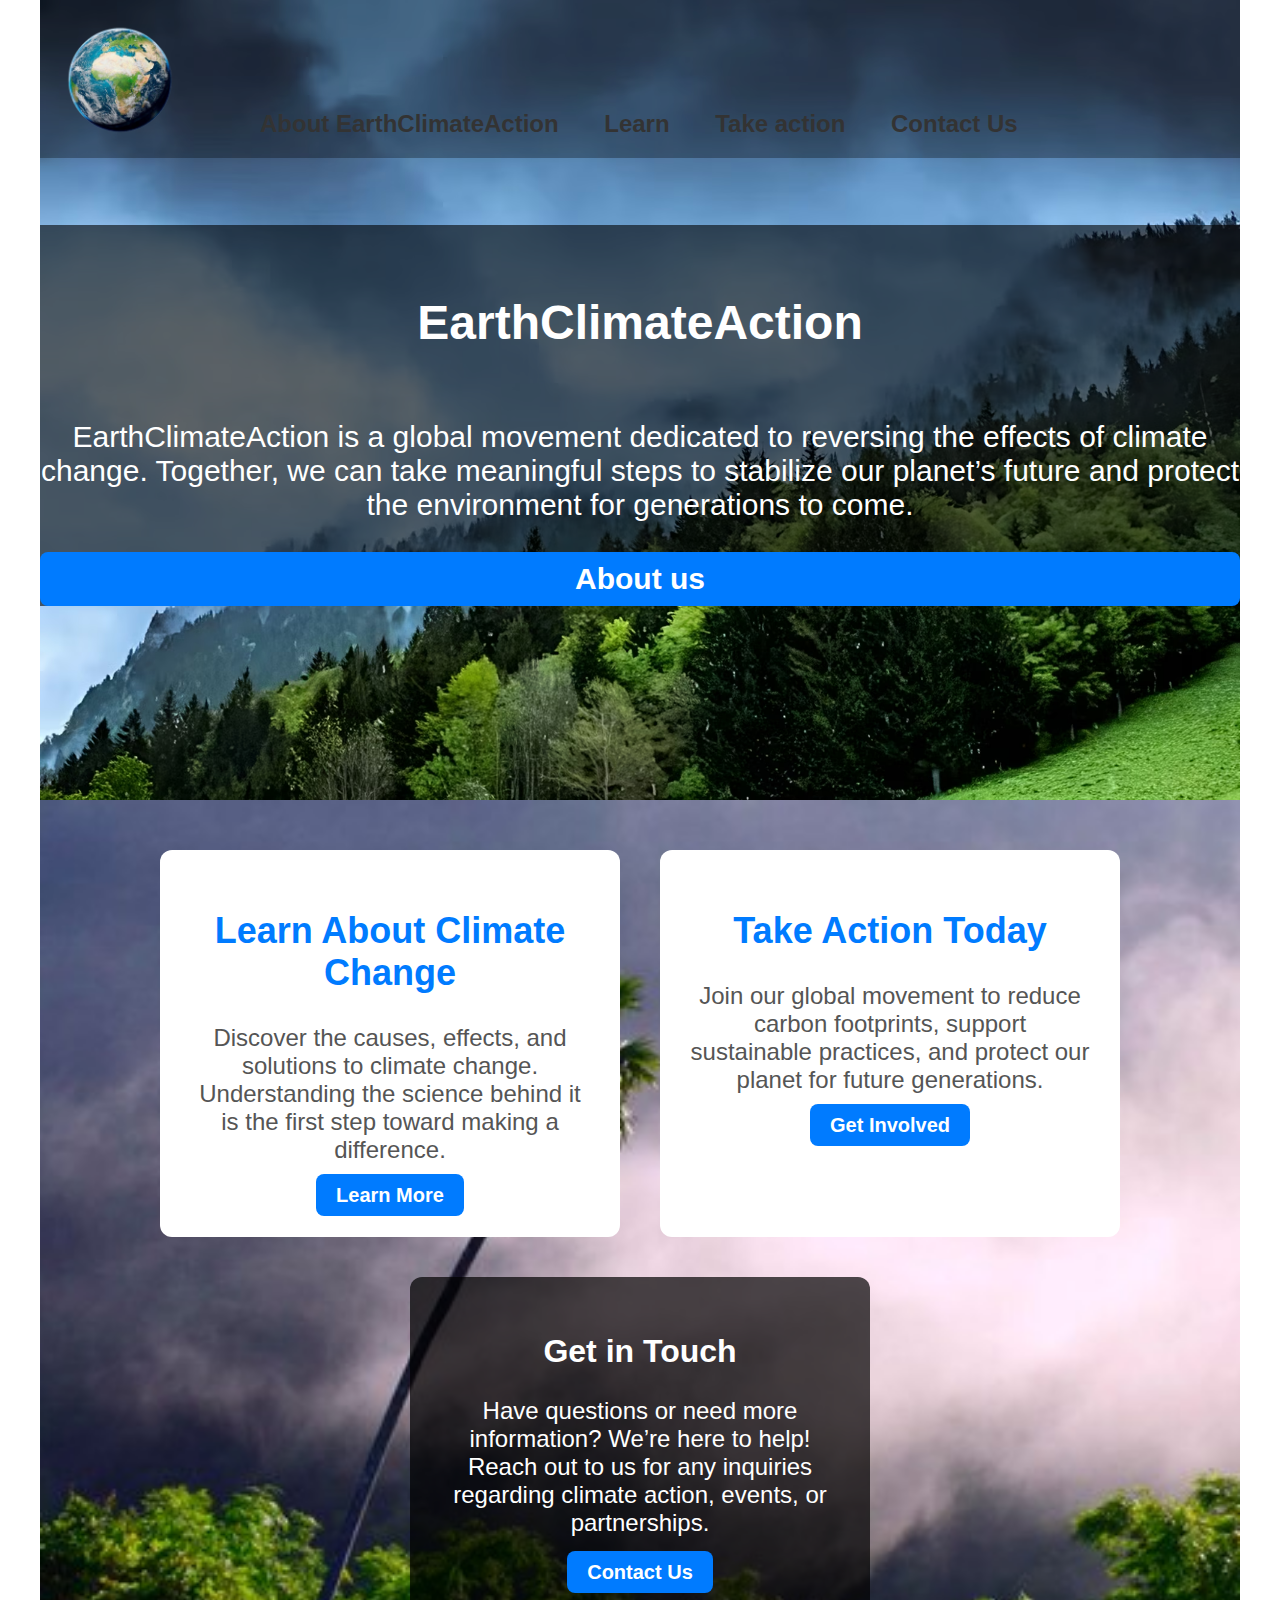
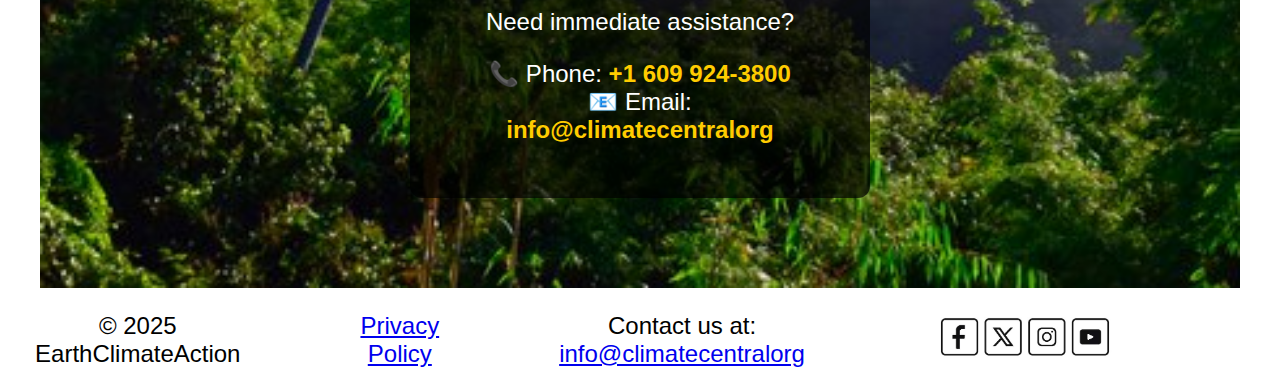
<file: index.html>
<!DOCTYPE html>
<html lang="en-US">
    
<head>
    <meta charset="UTF-8">
    <meta name="viewport" content="width=device-width, initial-scale=1">
    <title>EarthClimateAction</title>
    <link rel="icon" href="Images/logo.png" type="Image/png">
    <link rel="stylesheet" href="styles.css" type="text/css" media="all">
</head>
    
<body>
    <div id="wrapper">
        <!-- HEADER -->
        <header id="index"> <!-- To target the header area in index.html-->
            <img src="Images/logo.png" alt="EarthClimateAction" width="120" height="120">
            <div id="content_1"> <!-- To cover the first content in the background -->
                <h2>EarthClimateAction</h2>
                <p>EarthClimateAction is a global movement dedicated to reversing the effects of climate change. Together, we can take meaningful steps to stabilize our planet’s future and protect the environment for generations to come.</p>
                <a href="about.html" class="button_1">About us</a>
            </div>
        </header>
        
        <!-- NAVIGATION -->
        <nav>
            <ul>
                <li><a href="about.html" title="About EarthClimateAction">About EarthClimateAction</a></li>
                <li><a href="learn.html" title="Learn more about climate change">Learn</a></li>
                <li><a href="action.html" title="Take Action">Take action</a></li>
                <li><a href="contact.html" title="Click here to contact us">Contact Us</a></li>
            </ul>
        </nav>
        
        <!-- MAIN CONTENT -->
        <main id="main-index"> <!-- Container to address the main content in the index.html -->
            <div class="info-container"> <!-- Added this container to make sure the info-box content and the sidebar content does not strectch out of the background -->
                
                <section class="info-section"> <!-- Conatiner for the Layout for the info-box -->
                    <div class="info-box"> <!-- Information box with meaningful button -->
                        <h2>Learn About Climate Change</h2>
                        <p>Discover the causes, effects, and solutions to climate change. Understanding the science behind it is the first step toward making a difference.</p>
                        <a href="learn.html" class="button_1">Learn More</a>
                    </div>

                    <div class="info-box"> <!-- Information box with meaningful button -->
                        <h2>Take Action Today</h2>
                        <p>Join our global movement to reduce carbon footprints, support sustainable practices, and protect our planet for future generations.</p>
                        <a href="action.html" class="button_1">Get Involved</a>
                    </div>

                </section>
                
                <!-- SIDEBAR CONTENT -->
                <aside class="contact-aside"> <!-- Container to target the aside content -->
                    <section>
                        <h2>Get in Touch</h2>
                        <p>Have questions or need more information? We’re here to help! Reach out to us for any inquiries regarding climate action, events, or partnerships.</p>
                        <a href="contact.html" class="button_1">Contact Us</a>
                    </section>

                    <blockquote> 
                        <p><strong>Need immediate assistance?</strong></p>
                        <p>
                            📞 Phone: <a href="tel:+16099243800">+1 609 924-3800</a> <br>
                            📧 Email: <a href="info@climatecentralorg">info@climatecentralorg</a>
                        </p>
                    </blockquote>
                </aside>
            </div>
        </main>
        
        <!-- FOOTER -->
        <footer>
            <ul>
                <li>&copy; 2025 EarthClimateAction</li>
                <li><a href="docs/sample_doc.pdf" rel="external" target="_blank">Privacy Policy</a></li> <!-- Used the same sample document from web design unit -->
			    <li>Contact us at: <a href="info@climatecentralorg">info@climatecentralorg</a></li>
                <li><img src="Images/Icons.jpg" alt="Social Media Platforms" width = "200" height="50"></li>
            </ul>
        </footer>
    </div>
</body>
    
</html>
</file>
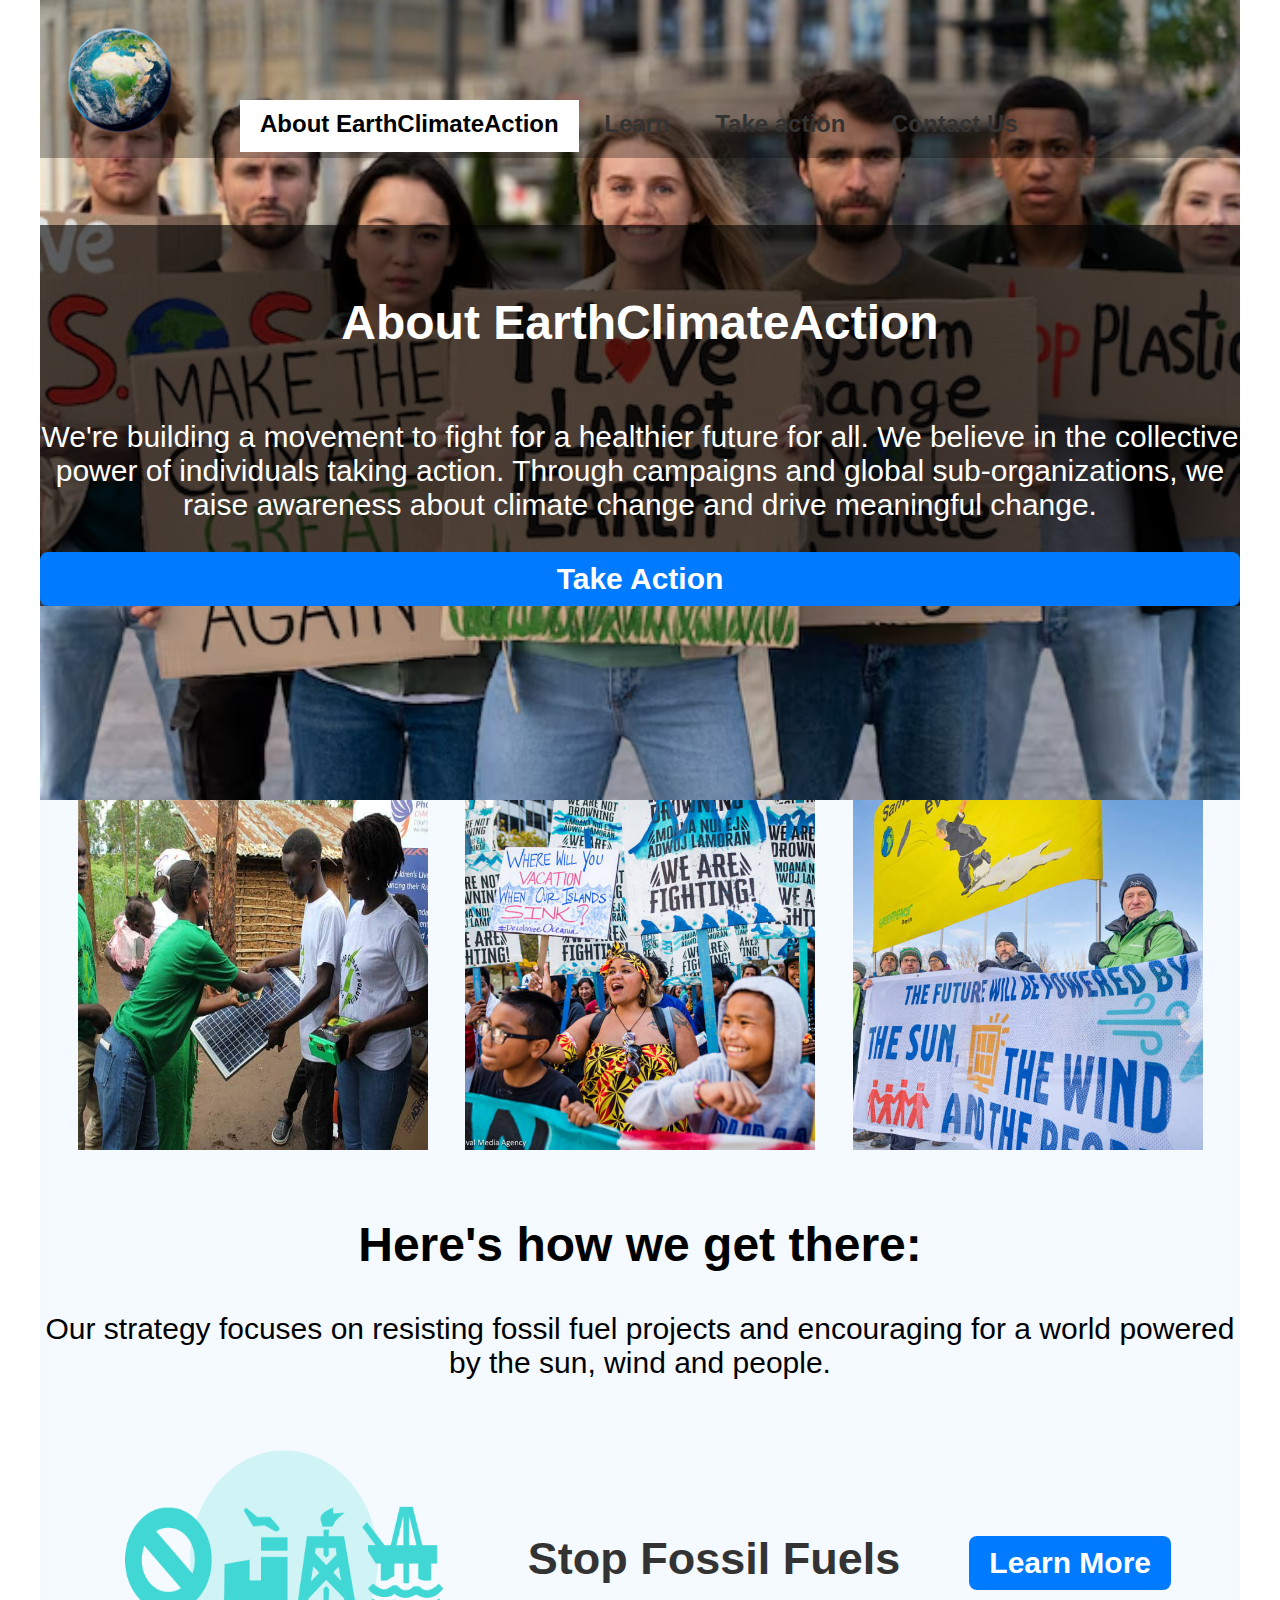
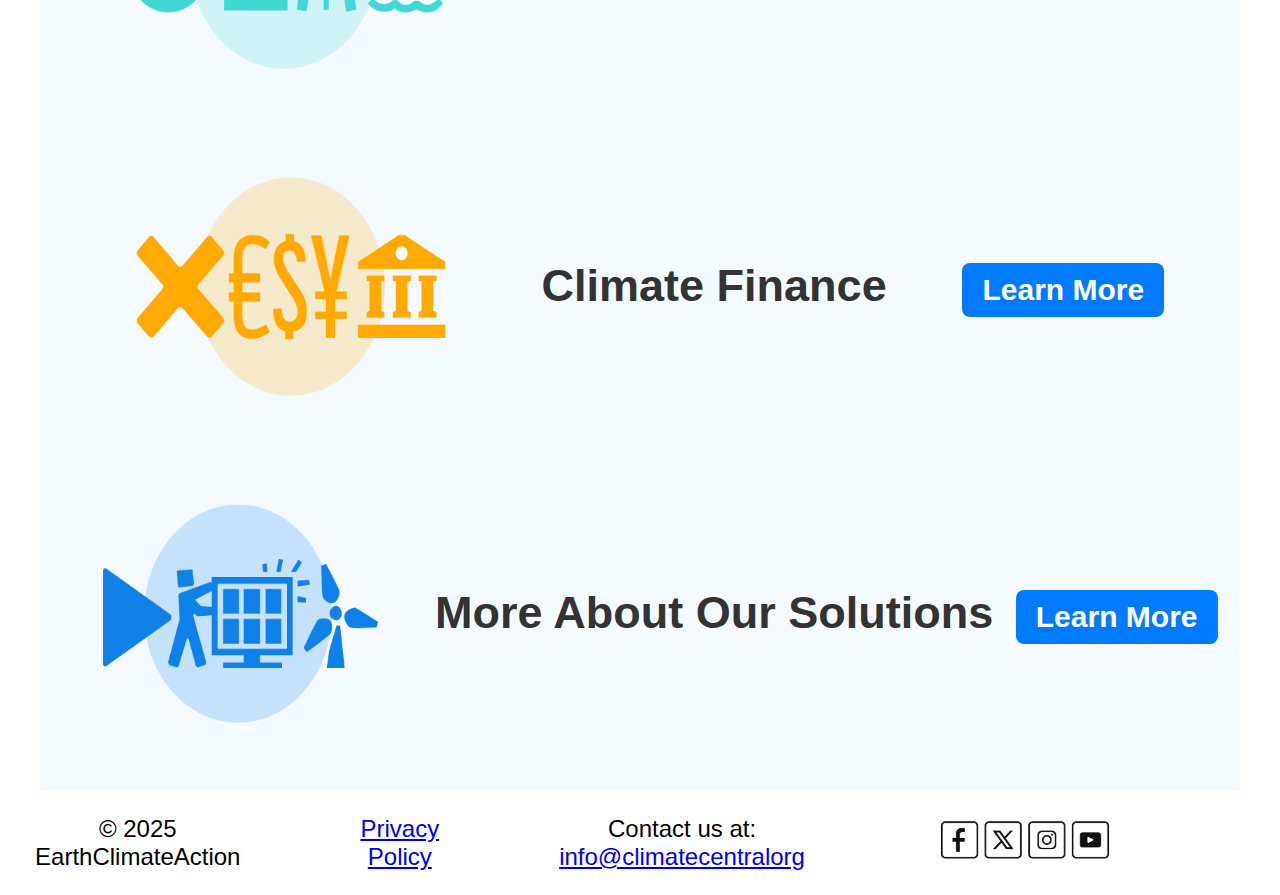
<file: about.html>
<!DOCTYPE html>
<html lang="en-US">
    
<head>
    <meta charset="UTF-8">
    <meta name="viewport" content="width=device-width, initial-scale=1">
    <title>EarthClimateAction</title>
    <link rel="icon" href="Images/logo.png" type="Image/png">
    <link rel="stylesheet" href="styles.css" type="text/css" media="all">
</head>
    
<body>
    <div id="wrapper">
        
        <!-- HEADER -->
        <header id="about"> <!-- To target the header area in about.html-->
            <a href="index.html"><img src="Images/logo.png" alt="EarthClimateAction" width="120" height="120"></a>
            <div id="content_1"> <!-- To cover the first content in the background -->
                <h2>About EarthClimateAction</h2>
                <p>We're building a movement to fight for a healthier future for all. We believe in the collective power of individuals taking action. Through campaigns and global sub-organizations, we raise awareness about climate change and drive meaningful change.</p>
                <a href="action.html" class="button_1">Take Action</a>
            </div>
        </header>
        
        <!-- NAVIGATION -->
        <nav>
            <ul>
                <li><span>About EarthClimateAction</span></li>
                <li><a href="learn.html" title="Learn more about climate change">Learn</a></li>
                <li><a href="action.html" title="Take Action">Take action</a></li>
                <li><a href="contact.html" title="Click here to contact us">Contact Us</a></li>
            </ul>
        </nav>
        
        <!-- MAIN CONTENT -->
        <main id="about-content"> <!-- Container to address the main content in the about.html -->
            <div id="image-row"> <!-- To target the three images displayed -->
                <a href="action.html"><img src="Images/about_1.jpg" alt="Join us" width="350" height="350"></a>
                <a href="action.html"><img src="Images/about_2.jpg" alt="Join us" width="350" height="350"></a>    
                <a href="action.html"><img src="Images/about_3.jpg" alt="Join us" width="350" height="350"></a>    
            </div>
            
            <h2>Here's how we get there:</h2>
            <p>Our strategy focuses on resisting fossil fuel projects and encouraging for a world powered by the sun, wind and people.</p>
            
            <div id="image-row-2"> <!-- To target the second three images displayed -->
                <a href="learn.html"><img src="Images/fossil.png" alt="Learn More" width="350" height="300"></a>
                <h2>Stop Fossil Fuels</h2>
                <a href="learn.html" class="button_1">Learn More</a>
                
                <a href="learn.html"><img src="Images/finance.png" alt="Learn More" width="350" height="300"></a>
                <h2>Climate Finance</h2>
                <a href="learn.html" class="button_1">Learn More</a>
                
                <a href="learn.html"><img src="Images/solution.png" alt="Learn More" width="350" height="300"></a>
                <h2>More About Our Solutions</h2>
                <a href="learn.html" class="button_1">Learn More</a>
            </div>

        </main>
        
        <!-- FOOTER -->
        <footer>
            <ul>
                <li>&copy; 2025 EarthClimateAction</li>
                <li><a href="docs/sample_doc.pdf" rel="external" target="_blank">Privacy Policy</a></li> <!-- Used the same sample document from web design unit -->
			    <li>Contact us at: <a href="info@climatecentralorg">info@climatecentralorg</a></li>
                <li><img src="Images/Icons.jpg" alt="Social Media Platforms" width = "200" height="50"></li>
            </ul>
        </footer>


    </div>
</body>
    
</html>
</file>
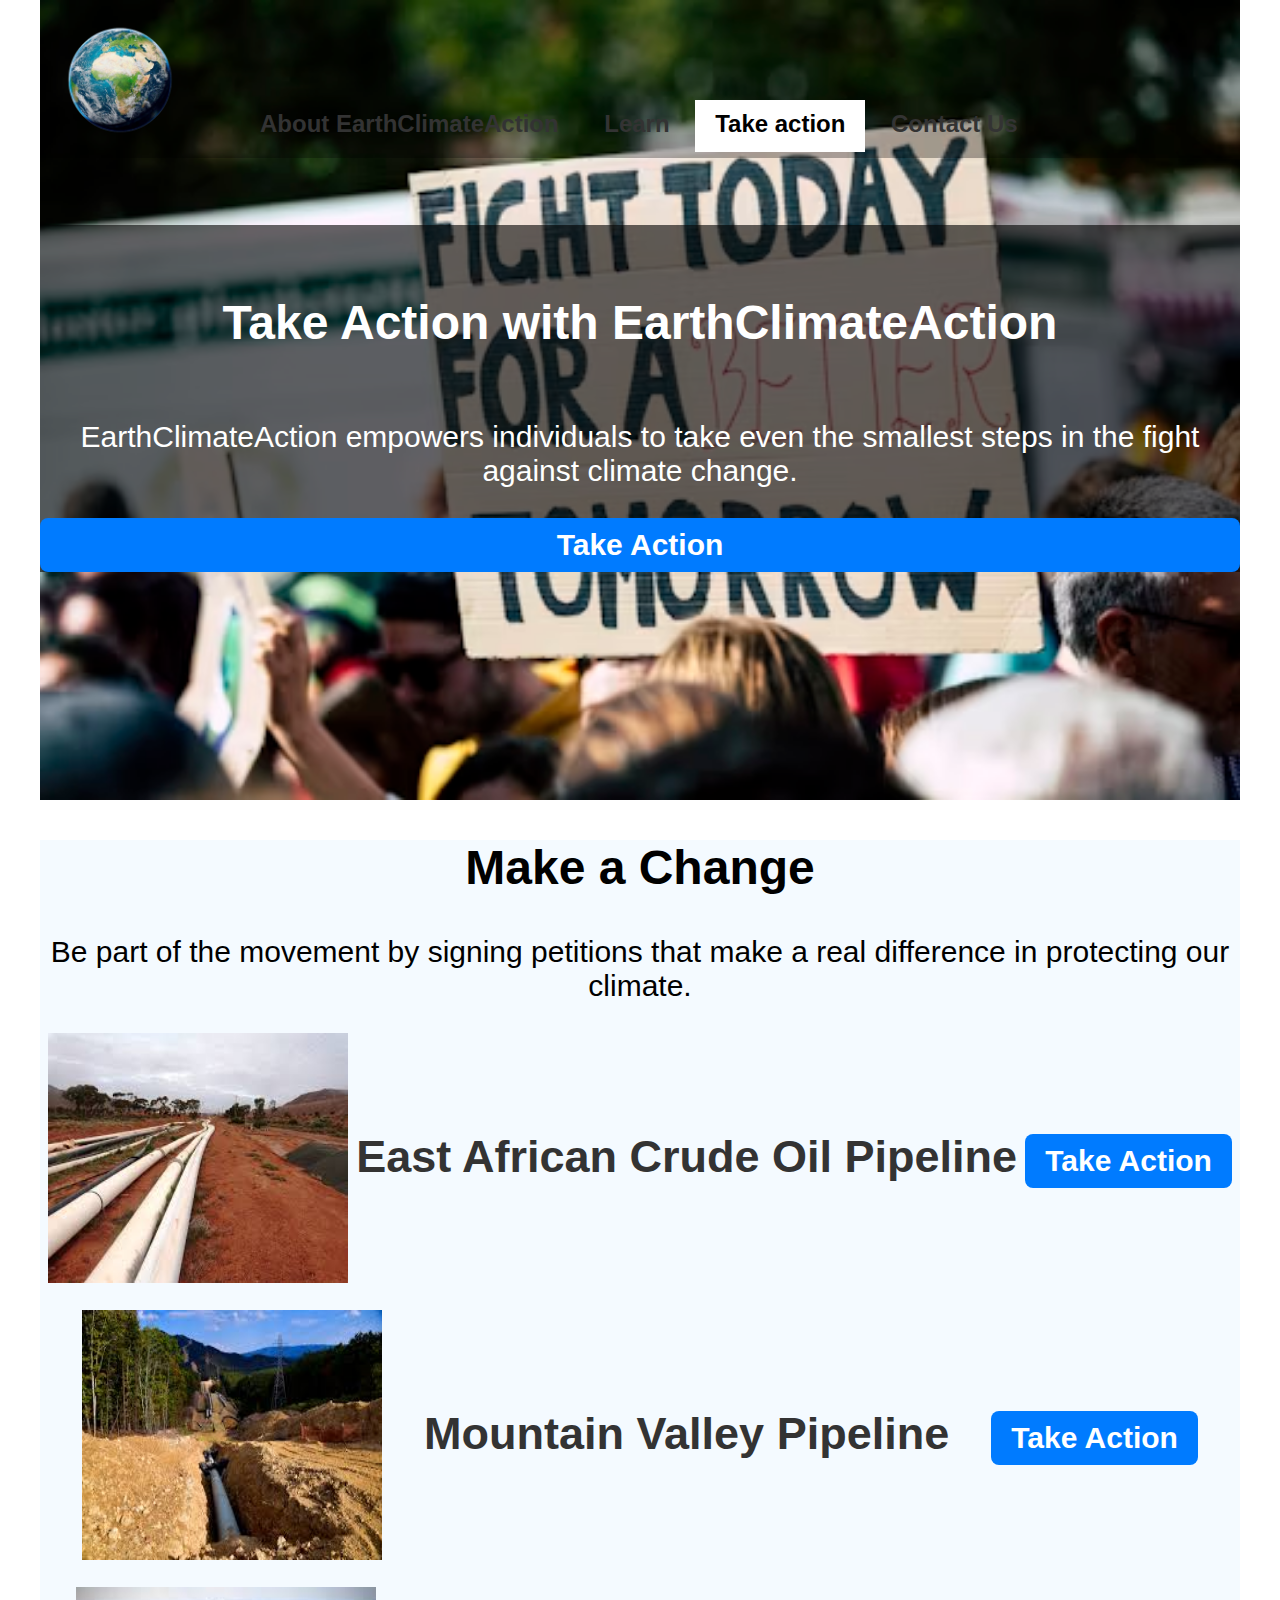
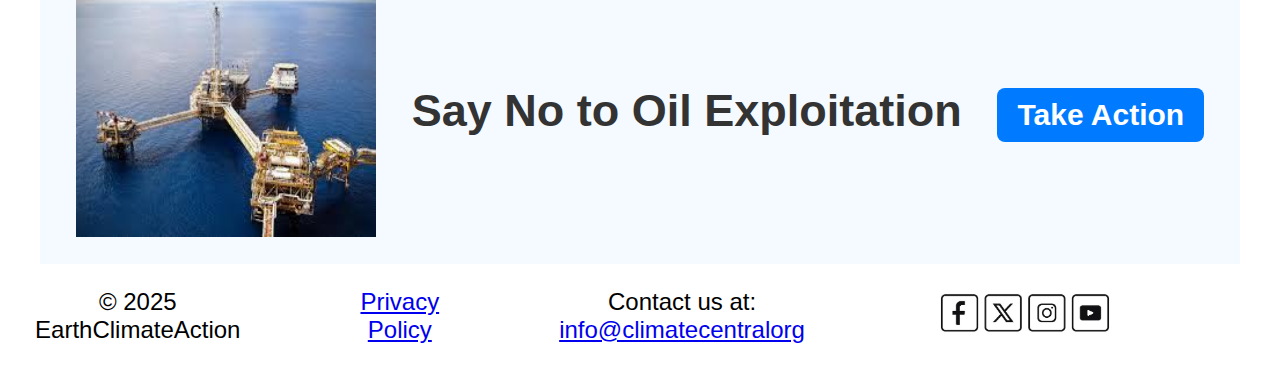
<file: action.html>
<!DOCTYPE html>
<html lang="en-US">
    
<head>
    <meta charset="UTF-8">
    <meta name="viewport" content="width=device-width, initial-scale=1">
    <title>EarthClimateAction</title>  
    <link rel="icon" href="Images/logo.png" type="Image/png">
    <link rel="stylesheet" href="styles.css" type="text/css" media="all">
</head>
    
<body>
    <div id="wrapper">
        
        <!-- HEADER -->
        <header id="action"> <!-- To target the header area in action.html-->
            <a href="index.html"><img src="Images/logo.png" alt="EarthClimateAction" width="120" height="120"></a>
            <div id="content_1"> <!-- To cover the first content in the background -->
                <h2>Take Action with EarthClimateAction</h2>
                <p>EarthClimateAction empowers individuals to take even the smallest steps in the fight against climate change.</p>
                <a href="https://350.org/get-involved/?r=LK&c=AS#a-few-minutes" rel="external" target="_blank" class="button_1">Take Action</a>
            </div>
        </header>
        
        <!-- NAVIGATION -->
        <nav>
            <ul>
                <li><a href="about.html" title="About EarthClimateAction">About EarthClimateAction</a></li>
                <li><a href="learn.html" title="Learn more about climate change">Learn</a></li>
                <li><span>Take action</span></li>
                <li><a href="contact.html" title="Click here to contact us">Contact Us</a></li>
            </ul>
        </nav>
        
        <!-- MAIN CONTENT -->
        <main id="about-content"> <!-- Container to address the main content in the action.html -->
            <h2>Make a Change</h2>
            <p>Be part of the movement by signing petitions that make a real difference in protecting our climate.</p>
            <div id="image-row"> <!-- To target the three images displayed -->
                <a href="learn.html"><img src="Images/crudeoil_1.jpg" alt="Learn More" width="300" height="250"></a>
                <h2>East African Crude Oil Pipeline</h2>
                <a href="https://act.350.org/sign/stop-east-africa-crude-oil-pipeline/?_gl=1*6ft94b*_gcl_au*MTgyMDM5NjQ1NC4xNzM3Nzk4MDM5*_ga*OTI4NDM1NjAzLjE3Mzc3OTgwNTU.*_ga_V7QV8EHFVY*MTczODI2ODc5MC4xMS4xLjE3MzgyNzE2OTQuMC4wLjA.*_ga_K4J4PKYMK4*MTczODI2ODc5MC4xMS4xLjE3MzgyNzE2OTQuMC4wLjA." rel="external" target="_blank" class="button_1">Take Action</a>
                
                <a href="learn.html"><img src="Images/crudeoil_2.jpg" alt="Learn More" width="300" height="250"></a>
                <h2>Mountain Valley Pipeline</h2>
                <a href="https://act.350.org/sign/biden-reject-mountain-valley-pipeline/?_gl=1*6ft94b*_gcl_au*MTgyMDM5NjQ1NC4xNzM3Nzk4MDM5*_ga*OTI4NDM1NjAzLjE3Mzc3OTgwNTU.*_ga_V7QV8EHFVY*MTczODI2ODc5MC4xMS4xLjE3MzgyNzE2OTQuMC4wLjA.*_ga_K4J4PKYMK4*MTczODI2ODc5MC4xMS4xLjE3MzgyNzE2OTQuMC4wLjA." rel="external" target="_blank" class="button_1">Take Action</a>
                
                <a href="learn.html"><img src="Images/oil.jpg" alt="Learn More" width="300" height="250"></a>
                <h2>Say No to Oil Exploitation</h2>
                <a href="https://act.350.org/sign/non_a_lexploitation_virunga_en/?_gl=1*urf8l1*_gcl_au*MTgyMDM5NjQ1NC4xNzM3Nzk4MDM5*_ga*OTI4NDM1NjAzLjE3Mzc3OTgwNTU.*_ga_V7QV8EHFVY*MTczODI2ODc5MC4xMS4xLjE3MzgyNzE4NTAuMC4wLjA.*_ga_K4J4PKYMK4*MTczODI2ODc5MC4xMS4xLjE3MzgyNzE4NTAuMC4wLjA." rel="external" target="_blank" class="button_1">Take Action</a>
            </div>

        </main>
        
        <!-- FOOTER -->
        <footer>
            <ul>
                <li>&copy; 2025 EarthClimateAction</li>
                <li><a href="docs/sample_doc.pdf" rel="external" target="_blank">Privacy Policy</a></li> <!-- Used the same sample document from web design unit -->
			    <li>Contact us at: <a href="info@climatecentralorg">info@climatecentralorg</a></li>
                <li><img src="Images/Icons.jpg" alt="Social Media Platforms" width = "200" height="50"></li>
            </ul>
        </footer>
    </div>
</body>
</html>
</file>
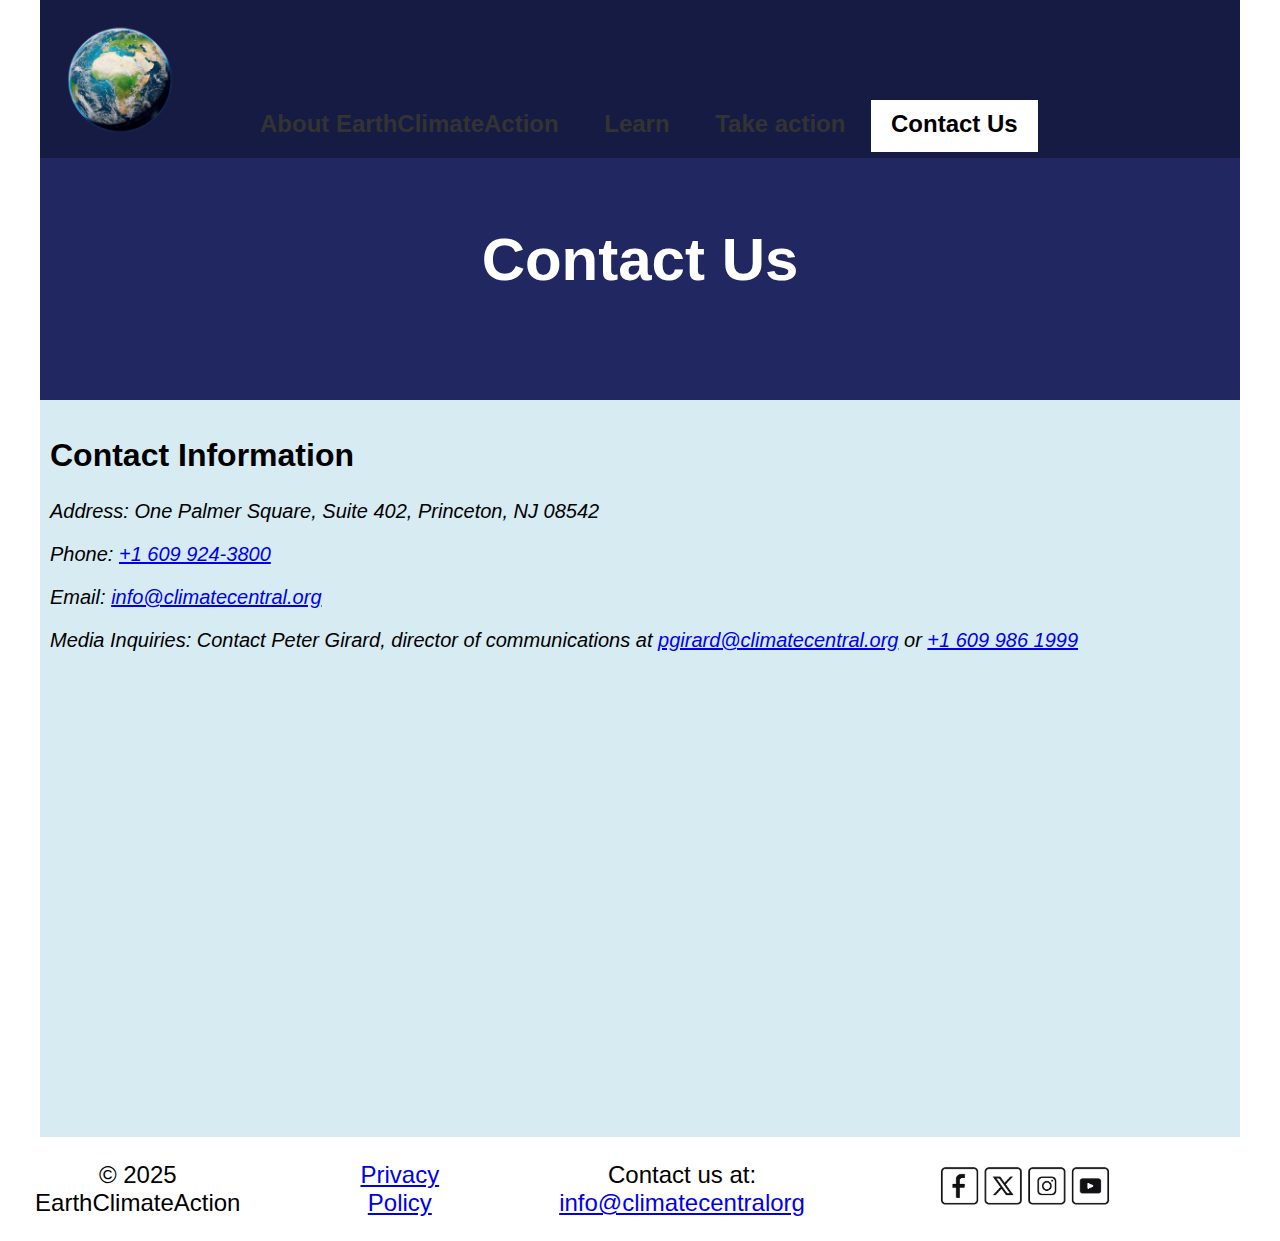
<file: contact.html>
<!DOCTYPE html>
<html lang="en-US">
    
<head>
    <meta charset="UTF-8">
    <meta name="viewport" content="width=device-width, initial-scale=1">
    <title>EarthClimateAction</title>  
    <link rel="icon" href="Images/logo.png" type="Image/png">
    <link rel="stylesheet" href="styles.css" type="text/css" media="all">
</head>
    
<body>
    <div id="wrapper">
        
        <!-- HEADER -->
        <header id="contact"> <!-- To target the header area in contact.html-->
            <a href="index.html"><img src="Images/logo.png" alt="EarthClimateAction" width="120" height="120"></a>
            <h2>Contact Us</h2>
        </header>
        
        <!-- NAVIGATION -->
        <nav>
            <ul>
                <li><a href="about.html" title="About EarthClimateAction">About EarthClimateAction</a></li>
                <li><a href="learn.html" title="Learn more about climate change">Learn</a></li>
                <li><a href="action.html" title="Take Action">Take action</a></li>
                <li><span>Contact Us</span></li>
            </ul>
        </nav>
        
        <!-- MAIN CONTENT -->
        <main id="contact-main"> <!-- Container to address the main content in the contact.html -->
            <section>
                <h2>Contact Information</h2>
                <address>
                    <p>Address: One Palmer Square, Suite 402, Princeton, NJ 08542</p>
                    <p>Phone: <a href="tel:+16099243800">+1 609 924-3800</a></p>
                    <p>Email: <a href="mailto:info@climatecentral.org">info@climatecentral.org</a></p>
                    <p>Media Inquiries: Contact Peter Girard, director of communications at <a href="mailto:pgirard@climatecentral.org">pgirard@climatecentral.org</a> or <a href="tel:+16099861999">+1 609 986 1999</a></p>
                </address>

                <iframe src="https://www.google.com/maps/embed?pb=!1m18!1m12!1m3!1d3040.642349712185!2d-74.66392782482707!3d40.35027925968244!2m3!1f0!2f0!3f0!3m2!1i1024!2i768!4f13.1!3m3!1m2!1s0x89c3e6c0e69b83a5%3A0x51204798f44d2a0a!2sPalmer%20Square!5e0!3m2!1sen!2slk!4v1738264976529!5m2!1sen!2slk" width="600" height="450" style="border:0;" allowfullscreen="" loading="lazy" referrerpolicy="no-referrer-when-downgrade"></iframe>
            </section>
        </main>
        
        <!-- FOOTER -->
        <footer>
            <ul>
                <li>&copy; 2025 EarthClimateAction</li>
                <li><a href="docs/sample_doc.pdf" rel="external" target="_blank">Privacy Policy</a></li> <!-- Used the same sample document from web design unit -->
			    <li>Contact us at: <a href="info@climatecentralorg">info@climatecentralorg</a></li>
                <li><img src="Images/Icons.jpg" alt="Social Media Platforms" width = "200" height="50"></li>
            </ul>
        </footer>


    </div>
</body>
    
</html>
</file>
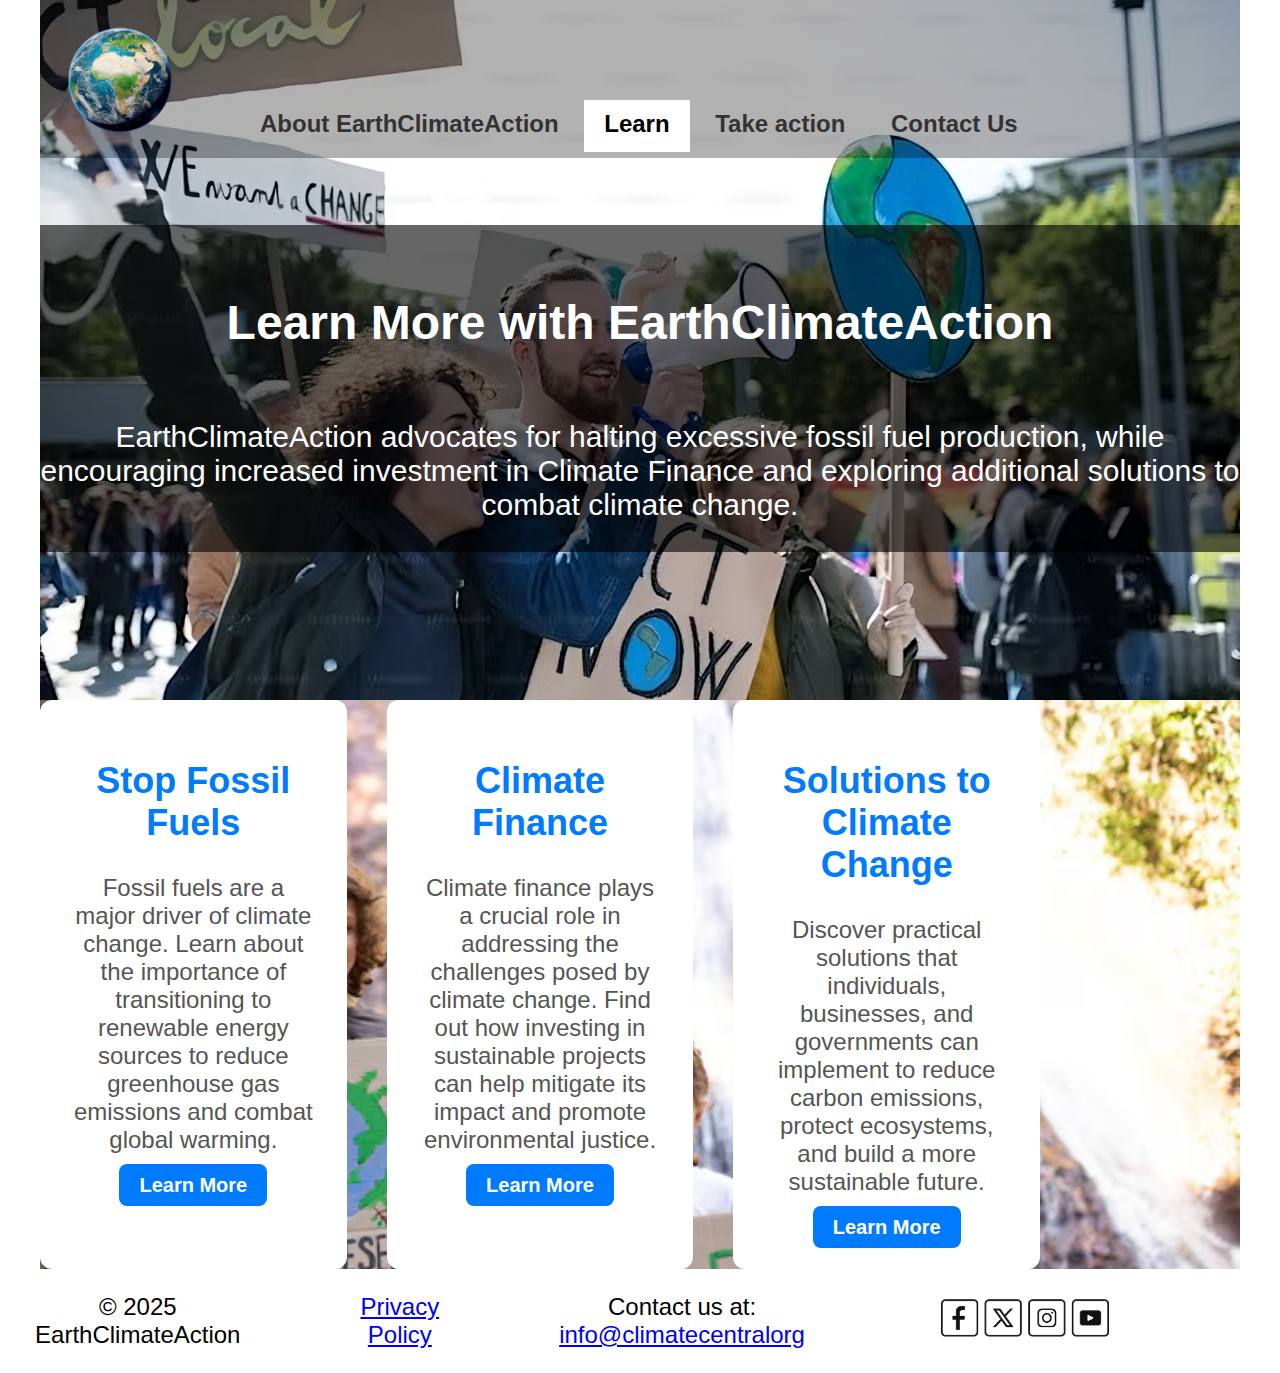
<file: learn.html>
<!DOCTYPE html>
<html lang="en-US">
    
<head>
    <meta charset="UTF-8">
    <meta name="viewport" content="width=device-width, initial-scale=1">
    <title>EarthClimateAction</title>  
    <link rel="icon" href="Images/logo.png" type="Image/png">
    <link rel="stylesheet" href="styles.css" type="text/css" media="all">
</head>
    
<body>
    <div id="wrapper">
        
        <!-- HEADER -->
        <header id="learn"> <!-- To target the header area in learn.html-->
            <a href="index.html"><img src="Images/logo.png" alt="EarthClimateAction" width="120" height="120"></a>
            <div id="content_1"> <!-- To cover the first content in the background -->
                <h2>Learn More with EarthClimateAction</h2>
                <p>EarthClimateAction advocates for halting excessive fossil fuel production, while encouraging increased investment in Climate Finance and exploring additional solutions to combat climate change.</p>
            </div>
        </header>
        
        <!-- NAVIGATION -->
        <nav>
            <ul>
                <li><a href="about.html" title="About EarthClimateAction">About EarthClimateAction</a></li>
                <li><span>Learn</span></li>
                <li><a href="action.html" title="Take Action">Take action</a></li>
                <li><a href="contact.html" title="Click here to contact us">Contact Us</a></li>
            </ul>
        </nav>
        
        <!-- MAIN CONTENT -->
        <main id="learn-main"> <!-- Container to address the main content in the learn.html -->
            <section class="info-section">
                <div class="info-box">
                    <h2>Stop Fossil Fuels</h2>
                    <p>Fossil fuels are a major driver of climate change. Learn about the importance of transitioning to renewable energy sources to reduce greenhouse gas emissions and combat global warming.</p>
                    <a href="https://350.org/goodbye-to-coal-in-new-england/" rel="external" target="_blank" class="button_1">Learn More</a>
                </div>

                <div class="info-box">
                    <h2>Climate Finance</h2>
                    <p>Climate finance plays a crucial role in addressing the challenges posed by climate change. Find out how investing in sustainable projects can help mitigate its impact and promote environmental justice.</p>
                    <a href="https://350.org/cop29-far-from-enough/" rel="external" target="_blank" class="button_1">Learn More</a>
                </div>

                <div class="info-box">
                    <h2>Solutions to Climate Change</h2>
                    <p>Discover practical solutions that individuals, businesses, and governments can implement to reduce carbon emissions, protect ecosystems, and build a more sustainable future.</p>
                    <a href="https://350.org/solutions-to-climate-change/" rel="external" target="_blank" class="button_1">Learn More</a>
                </div>
            </section>
        </main>
        
        <!-- FOOTER -->
        <footer>
            <ul>
                <li>&copy; 2025 EarthClimateAction</li>
                <li><a href="docs/sample_doc.pdf" rel="external" target="_blank">Privacy Policy</a></li> <!-- Used the same sample document from web design unit -->
			    <li>Contact us at: <a href="info@climatecentralorg">info@climatecentralorg</a></li>
                <li><img src="Images/Icons.jpg" alt="Social Media Platforms" width = "200" height="50"></li>
            </ul>
        </footer>


    </div>
</body>
    
</html>
</file>
<file: styles.css>
@import url('https://fonts.googleapis.com/css2?family=Lato:ital,wght@0,100;0,300;0,400;0,700;0,900;1,100;1,300;1,400;1,700;1,900&display=swap');

/* GLOBAL STYLES
-------------------------------
*/

body {
    font-size: 18px;
    font-weight: 300;
    font-family: 'Open Sans', sans-serif;
    margin: 0;
}

h2 {
    font-size: 1.6em;
    font-weight: 700;
}


/* Styling for index.html */
/* HEADER
-------------------------------
*/

header {
	height: 800px;
	color: #ffffff;
    margin: 0 auto;
}

/* Background image for the index.html */
#index {
	background: #2f261d url(Images/background.jpg) center;
    background-size: cover; /* To cover the entire area specified */
} 

/* Styling for the main content in index.html */
#main-index {
    display: flex; 
    justify-content: center; /* To align the content to center and have space in the same way */
    align-items: center; /* To align the content in the center */
    padding: 50px 20px; 
    background: #f4f4f4; 
    background: #2f261d url(Images/in_action.jpg) center;
    background-size: cover;
}

/* Layout for "Take Action" and "Learn More" sections */
.info-section {
    display: flex;
    grid-gap: 40px; /* The gap between the grid content */
    flex-wrap: wrap; 
    justify-content: center; /* To align the content to center and have space in the same way */
    text-align: center; /* To align text on thhe center */
    max-width: 1000px; /* To make sure the button does not go out of the background */
}

/* Styles for both the information boxes */
.info-box {
    background: #ffffff;
    padding: 30px;
    width: 400px;
    border-radius: 12px;
    transition: transform 0.3s ease-in-out;
}

.info-box:hover {
    transform: translateY(-5px);
}

.info-box h2 {
    color: #007bff; 
    font-size: 1.8em;
}

.info-box p {
    font-size: 1.2em;
    color: #555;
    margin-bottom: 20px;
}

/* Styling for the first content in a background */
#content_1 {
    background: rgba(0,0,0,0.6);
    text-align: center;
    font-size: 1.5em;
    display: flex;
    flex-direction: column; /* To make sure the content appears in a column format */
    padding-top: 30px;
    margin-top: 100px;
}

/* Button Styles */
.button_1 {
    background: #007bff; 
    color: #ffffff;
    padding: 10px 20px;
    border-radius: 8px;
    text-decoration: none;
    font-weight: bold;
    transition: background 0.3s, transform 0.2s;
}

.button_1:hover {
    background: #0056b3; 
    transform: scale(1.05); 
}

header h1 {
    padding-top: 20px;
}

header img {
    position: relative;
    top: 20px; left: 20px;
    z-index: 10;
}


#wrapper {
    width: 1200px;
    margin: 0 auto;
    position: relative;
}


/* NAVIGATION
-------------------------------
*/
nav {
    position: absolute;
    top: 0px; left: 0px;
    width: 100%; /* = 1200px */
    padding-top: 90px;
    font-weight: bold;
    background: rgba(0, 0, 0, 0.3);
}

nav a {
    color: #333;
	text-decoration: none;
	padding: 10px 20px 15px 20px; /* Padding across links */
}

nav a:visited {
    color: #ffffff;
	padding: 10px 20px 15px 20px; /* Padding across visited links */
}

nav a:hover {
    background-color: #007bff;  /* Background colour when hovering over links */
}

nav ul {
    padding-left: 200px;
    list-style: none;
}

nav li {
    display: inline;
    font-size: 1.2em;
    
}

nav span {
    padding: 10px 20px 15px 20px;
    background: #ffffff;
    color: #000000;
}
/* SIDEBAR
-------------------------------
*/

/* Sidebar Styling */
.contact-aside {
    background: rgba(0, 0, 0, 0.7); /* Dark background for better readability */
    color: #ffffff;
    padding: 30px;
    border-radius: 12px;
    text-align: center;
    width: 100%;
    max-width: 400px; 
    margin: 40px auto;
}

.contact-aside h3 {
    font-size: 1.8em;
}

.contact-aside p {
    font-size: 1.2em;
}

/* Clickable Phone and Email Links */
blockquote a {
    color: #ffcc00;
    font-weight: bold;
    text-decoration: none;
}

blockquote a:hover {
    text-decoration: underline;
}


/* FOOTER
-------------------------------
*/
footer {
    font-size: 1.2em;
    text-align: center;
    margin-top: auto;
    margin: 0;
}

footer ul {
    list-style-type: none; 
    padding: 0; 
    display: flex;
    justify-content: center; /* To center content on the center and have space same way */
}

footer li {
    display: inline-block; /* To keep the elements in same line */
    margin-right: 120px; 
}


/* Styling for about.html */

/* Background image for the about.html */
#about {
    background: url("Images/background_2.jpg");
    background-size: cover; /* To cover the entire area specified */
}

/* Styling for the main content in about.html */
#about-content {
    text-align: center; /* To align the text center */
    font-size: 1.5em;
    background: rgba(240, 248, 255, 0.7);
}

/* Styling for the first set of images */
#image-row {
    display: flex;
    justify-content: space-evenly; /* To have even space between images */
    align-items:center; /* To align images in the center */
    flex-wrap: wrap; /* To make sure imapge appears on next line when no space */
}

#image-row a {
    display: block;  /* Makes the element take up the full width and start on a new line */
    text-align: center; /* To align text in the center */
    margin-bottom: 20px; 
}

#image-row h2 {
    margin-top: 10px;
    font-size: 1.5em;
    color: #333; 
}

/* Styling for the first set of images */
#image-row-2 {
    display: flex;
    justify-content: space-evenly; /* To have even space between images */
    align-items:center; /* To align images in the center */
    flex-wrap: wrap; /* To make sure imapge appears on next line when no space */
}

#image-row-2 a {
    display: block;  /* Makes the element take up the full width and start on a new line */
    text-align: center; /* To align text in the center */
    margin-bottom: 20px; 
}

#image-row-2 h2 {
    margin-top: 10px;
    font-size: 1.5em;
    color: #333; 
}

/* Styling for learn.html */

/* Background image for the learn.html */
#learn {
    background: url("Images/background_3.jpg");
    background-size: cover; /* To cover the entire area specified */
    height: 700px;
}

/* Styling for the main content in learn.html */
#learn-main {
    background: url("Images/background_3_sub.jpg");
    background-size: cover; /* To cover the entire area specified */
}

/* Styling for action.html */

/* Background image for the action.html */
#action {
    background: url("Images/background_4.jpg");
    background-size: cover; /* To cover the entire area specified */
    margin: 0;
}

/* Styling for contact.html */

/* Background for the contact.html */
#contact {
    background: #202761;
    height: 400px;
    margin: 0;
}

#contact h2 {
    text-align: center;
    font-size: 3em;
    padding-top: 50px;
}

/* Styling for the main content in contact.html */
#contact-main {
    background: rgba(173, 216, 230, 0.5);
    margin: 0;
    padding: 10px;
}

/* MEDIA QUERIES */
/* For Smaller Screen Max width: 480px */
@media (max-width: 480px) {
    body {
        font-size: 16px;
    }

    .info-section {
        flex-direction: column; /* For the information box section to appear in column direction */
    }
    
    .info-box {
        width: 100%;
        max-width: 350px;
        flex-direction: column;  /* For the information boxes to appear in column direction */
    }
    

    nav ul {
        padding-left: 120px;
    }
}

/* For Medium Screens Min: 800px */
@media (min-width: 800px) {
    body {
        font-size: 18px;
    }

    .info-section {
        display: flex;
        justify-content: space-around; /* To have normal space around the contents */
    }

    .info-box {
        max-width: 400px;
        flex-direction: column; /* For the information boxes to appear in column direction */
    }

    nav ul {
        padding-left: 150px;
    }
}

/* For Large Screens Min: 1000px */
@media (min-width: 1000px) {
    body {
        font-size: 20px;
    }

    .info-section {
        flex-wrap: nowrap; /* Prevents content appearing in new lines */
    }

    .info-box {
        max-width: 450px;
    }

    #wrapper {
        width: 1200px;
    }
        
    nav ul {
        padding-left: 200px;
    }
}
</file>
